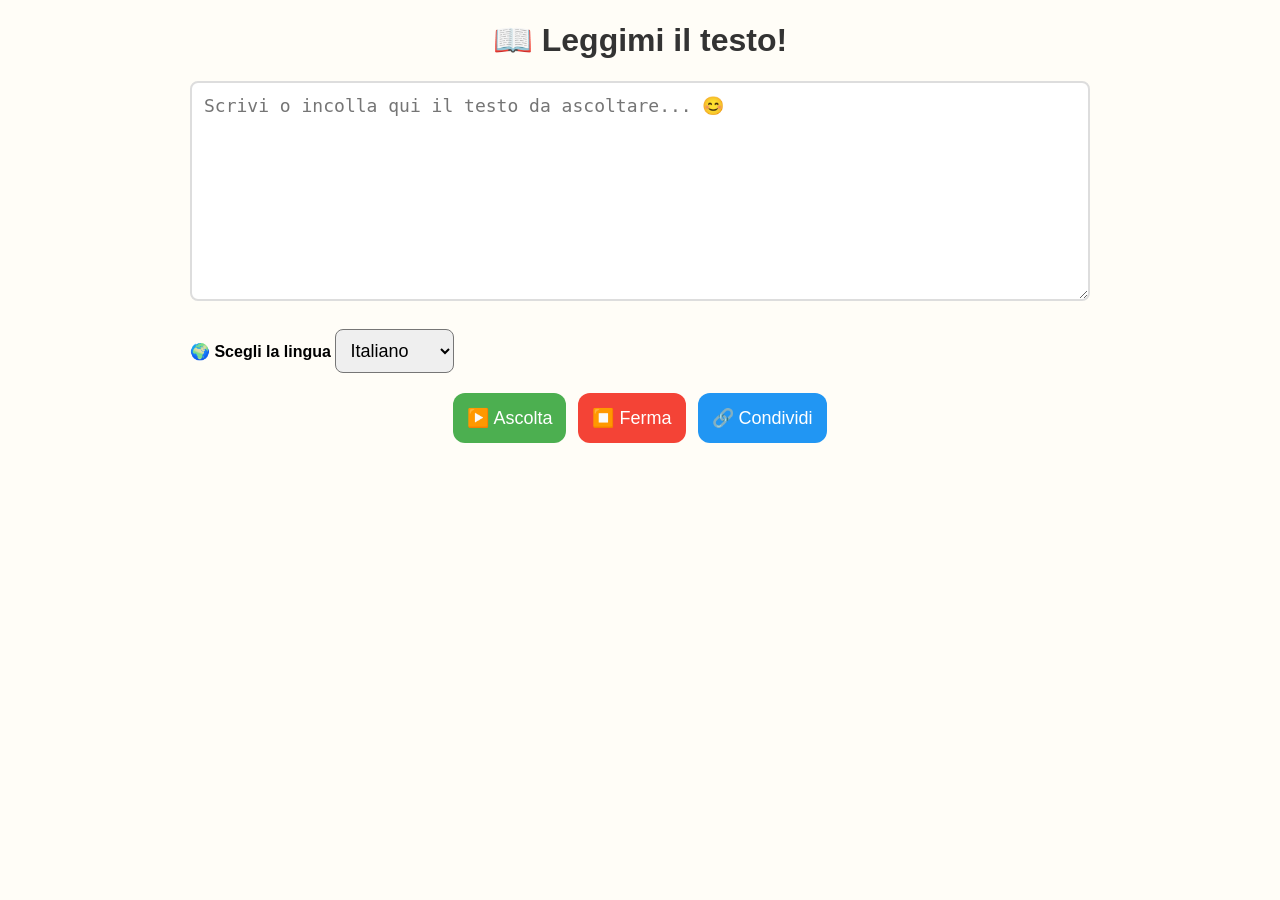
<file: index.html>
<!DOCTYPE html>
<html lang="it">
<head>
  <meta charset="UTF-8">
  <title>Leggimi il testo</title>
  <meta name="viewport" content="width=device-width, initial-scale=1.0">

  <style>
    body {
      font-family: Arial, sans-serif;
      max-width: 900px;
      margin: 20px auto;
      padding: 0 12px;
      background: #fffdf7;
    }

    h1 {
      text-align: center;
      color: #333;
    }

    textarea {
      width: 100%;
      min-height: 220px;
      font-size: 18px;
      padding: 12px;
      box-sizing: border-box;
      border-radius: 8px;
      border: 2px solid #ddd;
    }

    label {
      font-size: 16px;
      font-weight: bold;
    }

    select {
      width: 100%;
      font-size: 18px;
      padding: 10px;
      margin-top: 6px;
      border-radius: 8px;
    }

    .controls {
      display: flex;
      flex-direction: column;
      gap: 12px;
      margin-top: 20px;
    }

    button {
      font-size: 18px;
      padding: 14px;
      border-radius: 12px;
      border: none;
      cursor: pointer;
    }

    .play { background: #4caf50; color: white; }
    .stop { background: #f44336; color: white; }
    .share { background: #2196f3; color: white; }

    #loading {
      display: none;
      text-align: center;
      font-size: 18px;
      color: #555;
      margin-top: 12px;
      animation: blink 1.2s infinite;
    }

    @keyframes blink {
      0% { opacity: 0.3; }
      50% { opacity: 1; }
      100% { opacity: 0.3; }
    }

    @media (min-width: 700px) {
      .controls {
        flex-direction: row;
        justify-content: center;
      }

      select {
        width: auto;
      }
    }
  </style>
</head>
<body>

<h1>📖 Leggimi il testo!</h1>

<textarea id="text" placeholder="Scrivi o incolla qui il testo da ascoltare... 😊"></textarea>

<br><br>

<label for="language">🌍 Scegli la lingua</label>
<select id="language">
  <option value="it-IT">Italiano</option>
  <option value="en-US">Inglese</option>
  <option value="es-ES">Spagnolo</option>
  <option value="fr-FR">Francese</option>
</select>

<div class="controls">
  <button class="play" onclick="play()">▶️ Ascolta</button>
  <button class="stop" onclick="stop()">⏹️ Ferma</button>
  <button class="share" onclick="share()">🔗 Condividi</button>
</div>

<p id="loading">⏳ Sto preparando la voce...</p>

<script>
let currentUtterance = null;

/* --------- TTS --------- */

function play() {
  const text = document.getElementById("text").value.trim();
  const lang = document.getElementById("language").value;
  const loading = document.getElementById("loading");

  if (!text) {
    alert("Scrivi qualcosa da ascoltare 🙂");
    return;
  }

  // Interrompe eventuale voce precedente (NON è un errore)
  speechSynthesis.cancel();
  loading.style.display = "block";

  currentUtterance = new SpeechSynthesisUtterance(text);
  currentUtterance.lang = lang;

  currentUtterance.onstart = () => {
    loading.style.display = "none";
  };

  currentUtterance.onend = () => {
    loading.style.display = "none";
  };

  currentUtterance.onerror = (event) => {
    loading.style.display = "none";

    // Ignora cancellazioni/interruzioni volontarie
    if (event.error === "canceled" || event.error === "interrupted") {
      return;
    }

    alert("Ops! C'è stato un piccolo problema con l'audio 😕");
  };

  speechSynthesis.speak(currentUtterance);
}

function stop() {
  speechSynthesis.cancel();
  currentUtterance = null;
  document.getElementById("loading").style.display = "none";
}

/* --------- URL PARAMS --------- */

function loadFromUrl() {
  const params = new URLSearchParams(window.location.search);

  const text = params.get("text");
  const lang = params.get("lang");

  if (text) {
    document.getElementById("text").value = text;
  }

  if (lang) {
    document.getElementById("language").value = lang;
  }
}

function share() {
  const text = document.getElementById("text").value.trim();
  const lang = document.getElementById("language").value;

  if (!text) {
    alert("Non c'è nulla da condividere 😅");
    return;
  }

  const params = new URLSearchParams({ text, lang });
  const url = `${location.origin}${location.pathname}?${params.toString()}`;

  navigator.clipboard.writeText(url).then(() => {
    alert("Link copiato! Puoi condividerlo 📎");
  });
}

/* Load params on page open */
loadFromUrl();
</script>

</body>
</html>
</file>
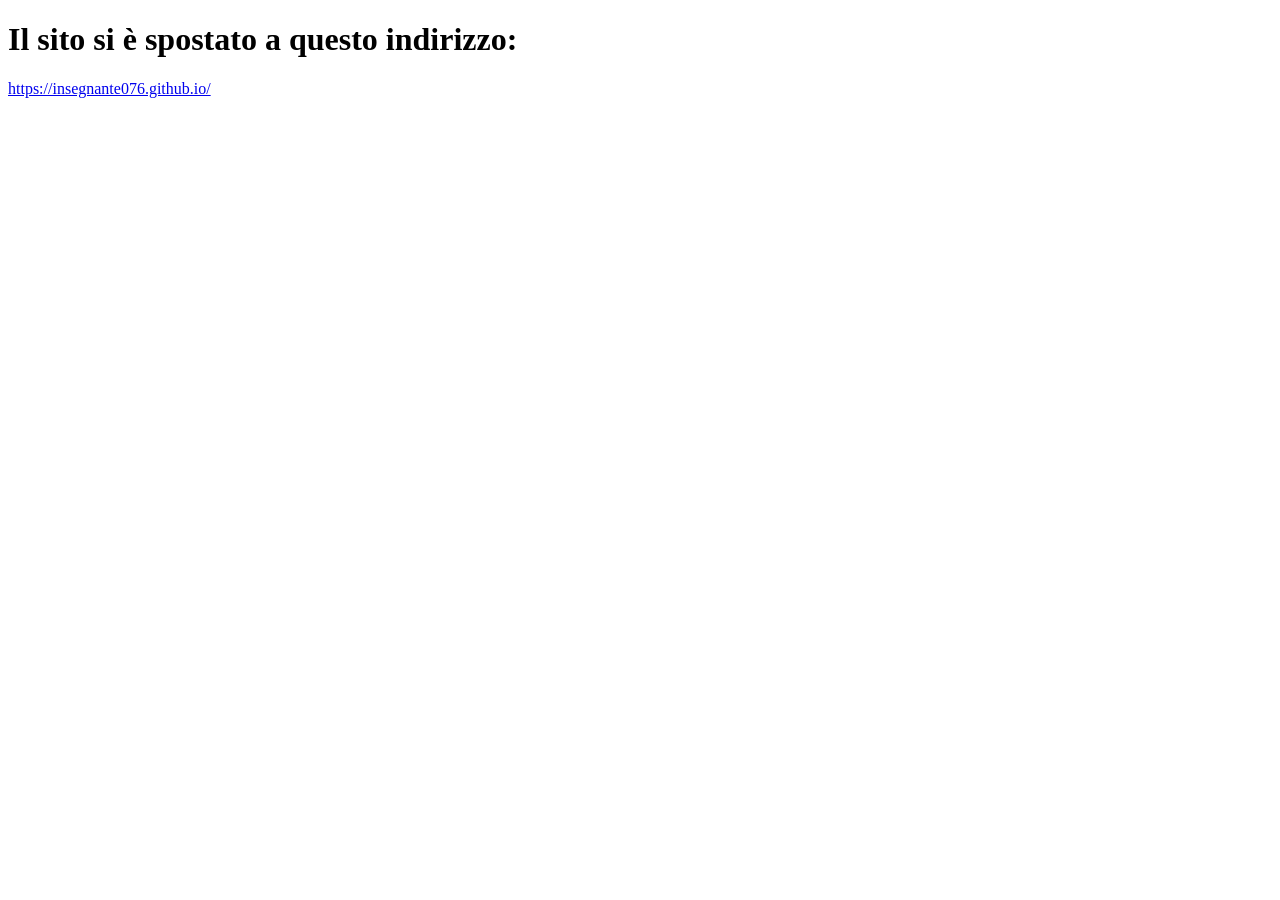
<file: content/exercises/index.html>
<!DOCTYPE html>
<html lang="it">
<head>
    <meta charset="UTF-8">
    <meta name="viewport" content="width=device-width, initial-scale=1.0">
    <title>Pagina spostata</title>
</head>
<body>
    <h1>Il sito si è spostato a questo indirizzo:</h1>
    <p><a href="https://insegnante076.github.io/" target="_blank">https://insegnante076.github.io/</a></p>
</body>
</html>
</file>
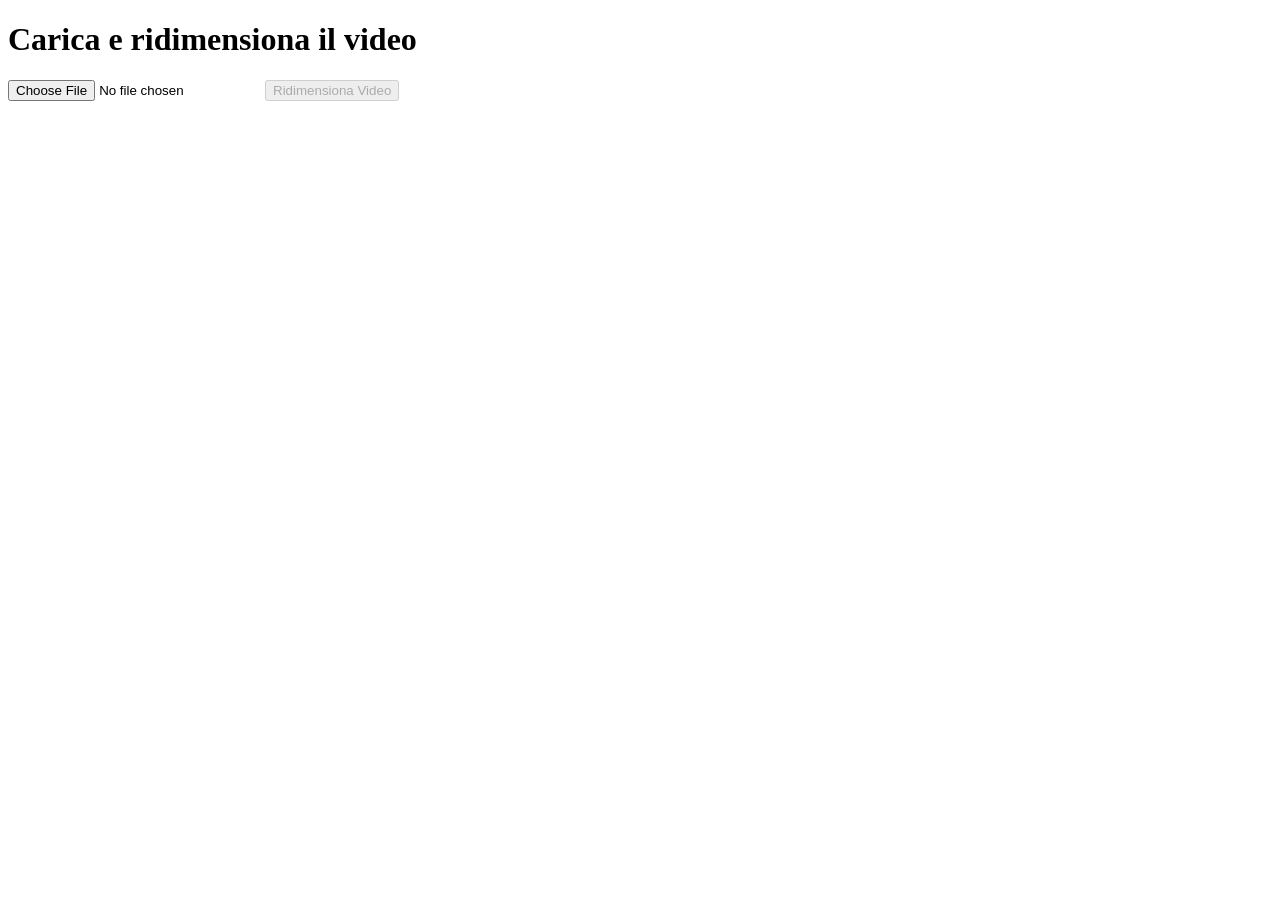
<file: content/converter.html>
<!DOCTYPE html>
<html lang="it">
<head>
    <meta charset="UTF-8">
    <meta name="viewport" content="width=device-width, initial-scale=1.0">
    <title>Ridimensiona Video nel Browser</title>
</head>
<body>
    <h1>Carica e ridimensiona il video</h1>

    <input type="file" id="videoFile" accept="video/mp4" />
    <button id="processButton" disabled>Ridimensiona Video</button>

    <br><br>
    <h3 id="statusMessage"></h3>

    <a id="downloadLink" style="display:none;" download="video_ridimensionato.mp4">Scarica il video ridimensionato</a>

    <script>
        document.getElementById('videoFile').addEventListener('change', (event) => {
            if (event.target.files.length > 0) {
                document.getElementById('processButton').disabled = false;
            }
        });

        document.getElementById('processButton').addEventListener('click', async () => {
            const file = document.getElementById('videoFile').files[0];
            const statusMessage = document.getElementById('statusMessage');
            const downloadLink = document.getElementById('downloadLink');

            const formData = new FormData();
            formData.append('file', file);

            statusMessage.textContent = 'Invio il video per l’elaborazione...';

            // Send video to Cloudflare Worker for processing
            const response = await fetch('https://royal-thunder-19a3.insegnante076.workers.dev/', {
                method: 'POST',
                body: formData
            });

            if (!response.ok) {
                statusMessage.textContent = 'Errore durante l’elaborazione del video';
                return;
            }

            // Get the processed video as a Blob
            const processedVideoBlob = await response.blob();
            const videoUrl = URL.createObjectURL(processedVideoBlob);
            downloadLink.href = videoUrl;
            downloadLink.style.display = 'block';

            statusMessage.textContent = 'Elaborazione completata. Puoi scaricare il video!';
        });
    </script>
</body>
</html>
</file>
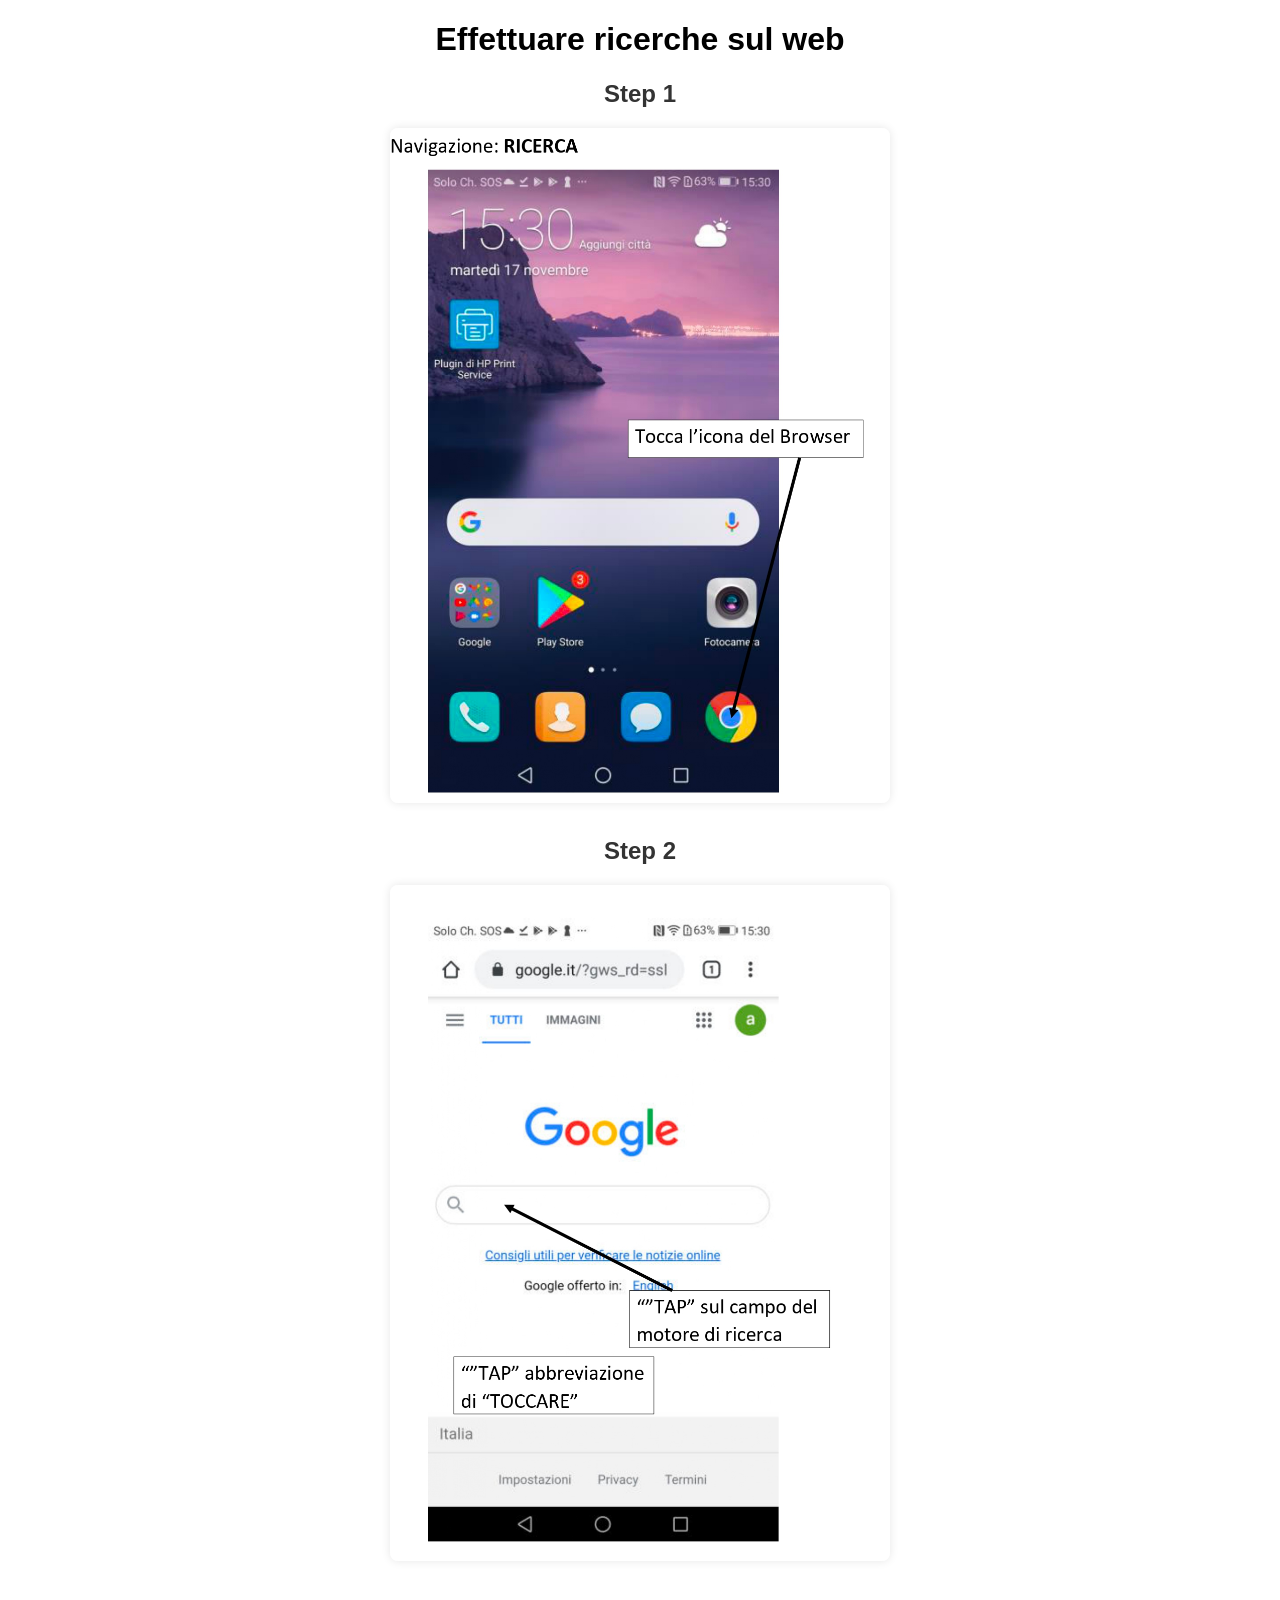
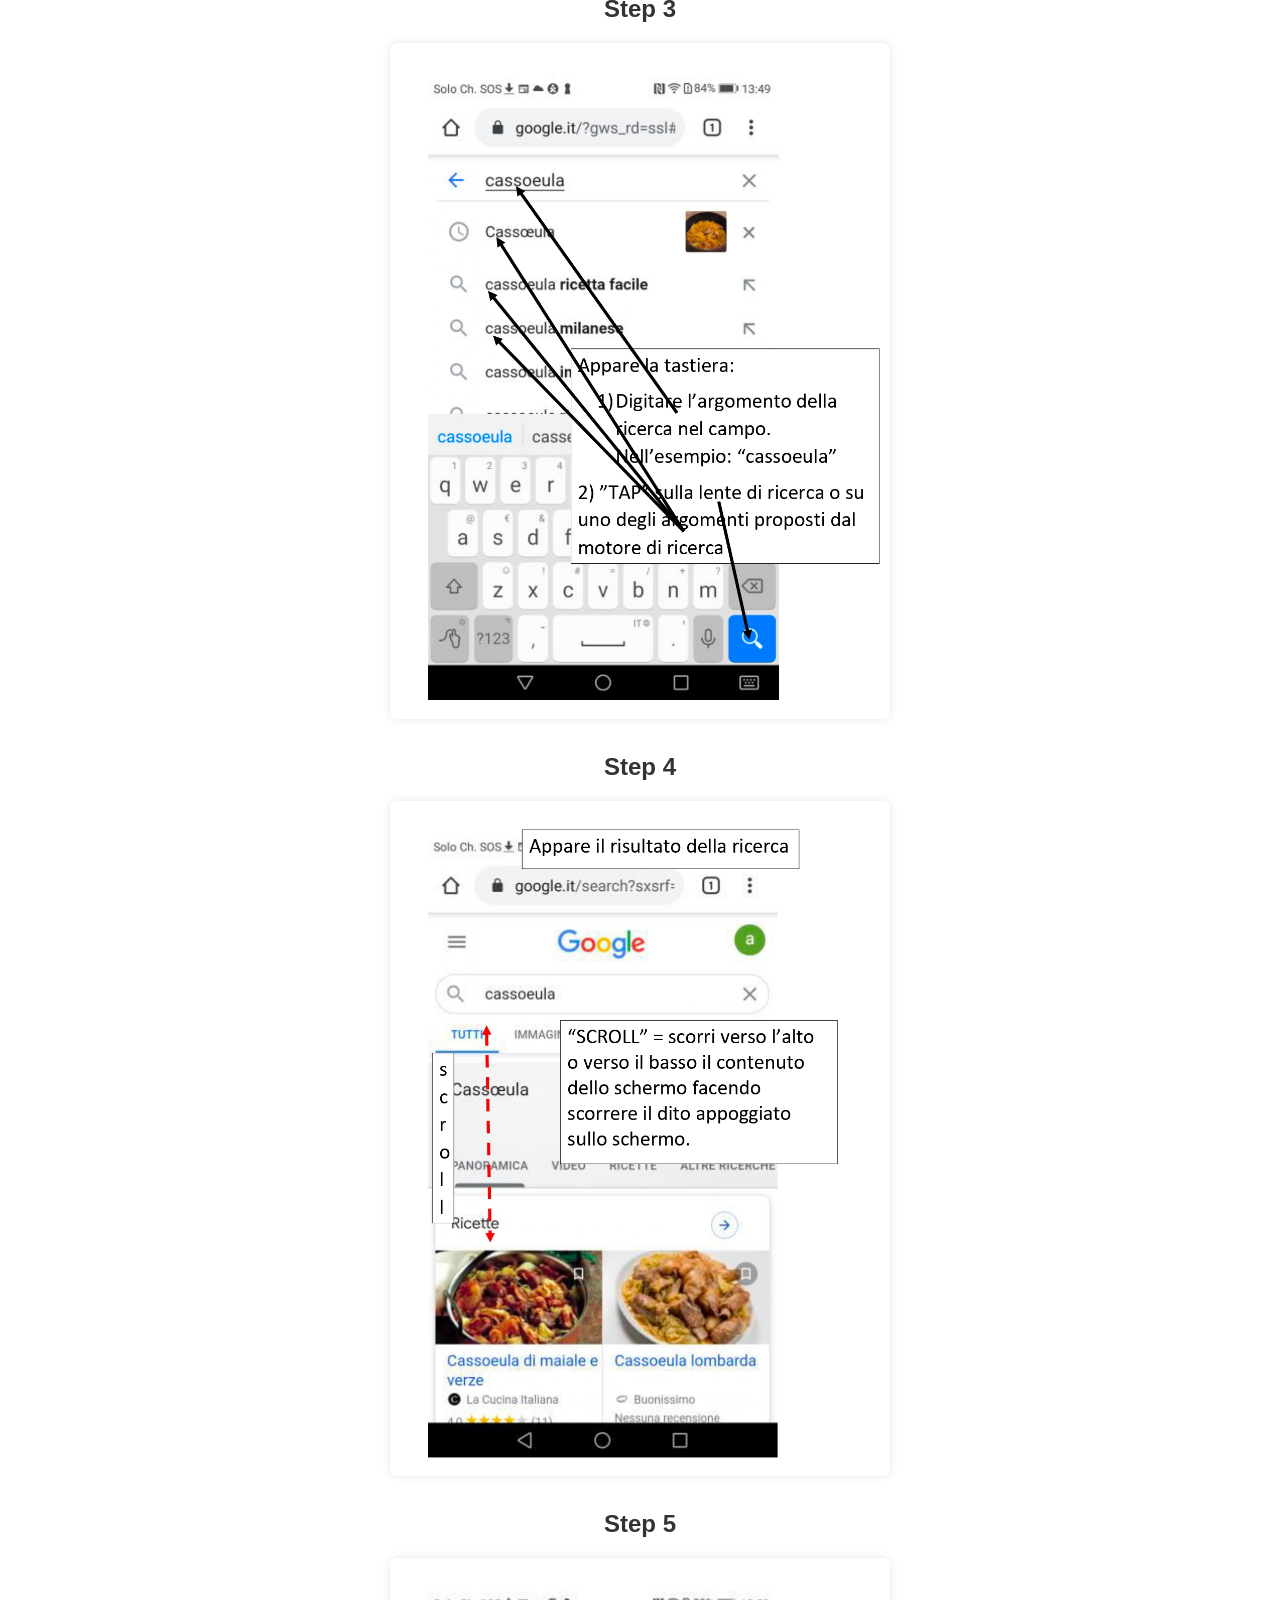
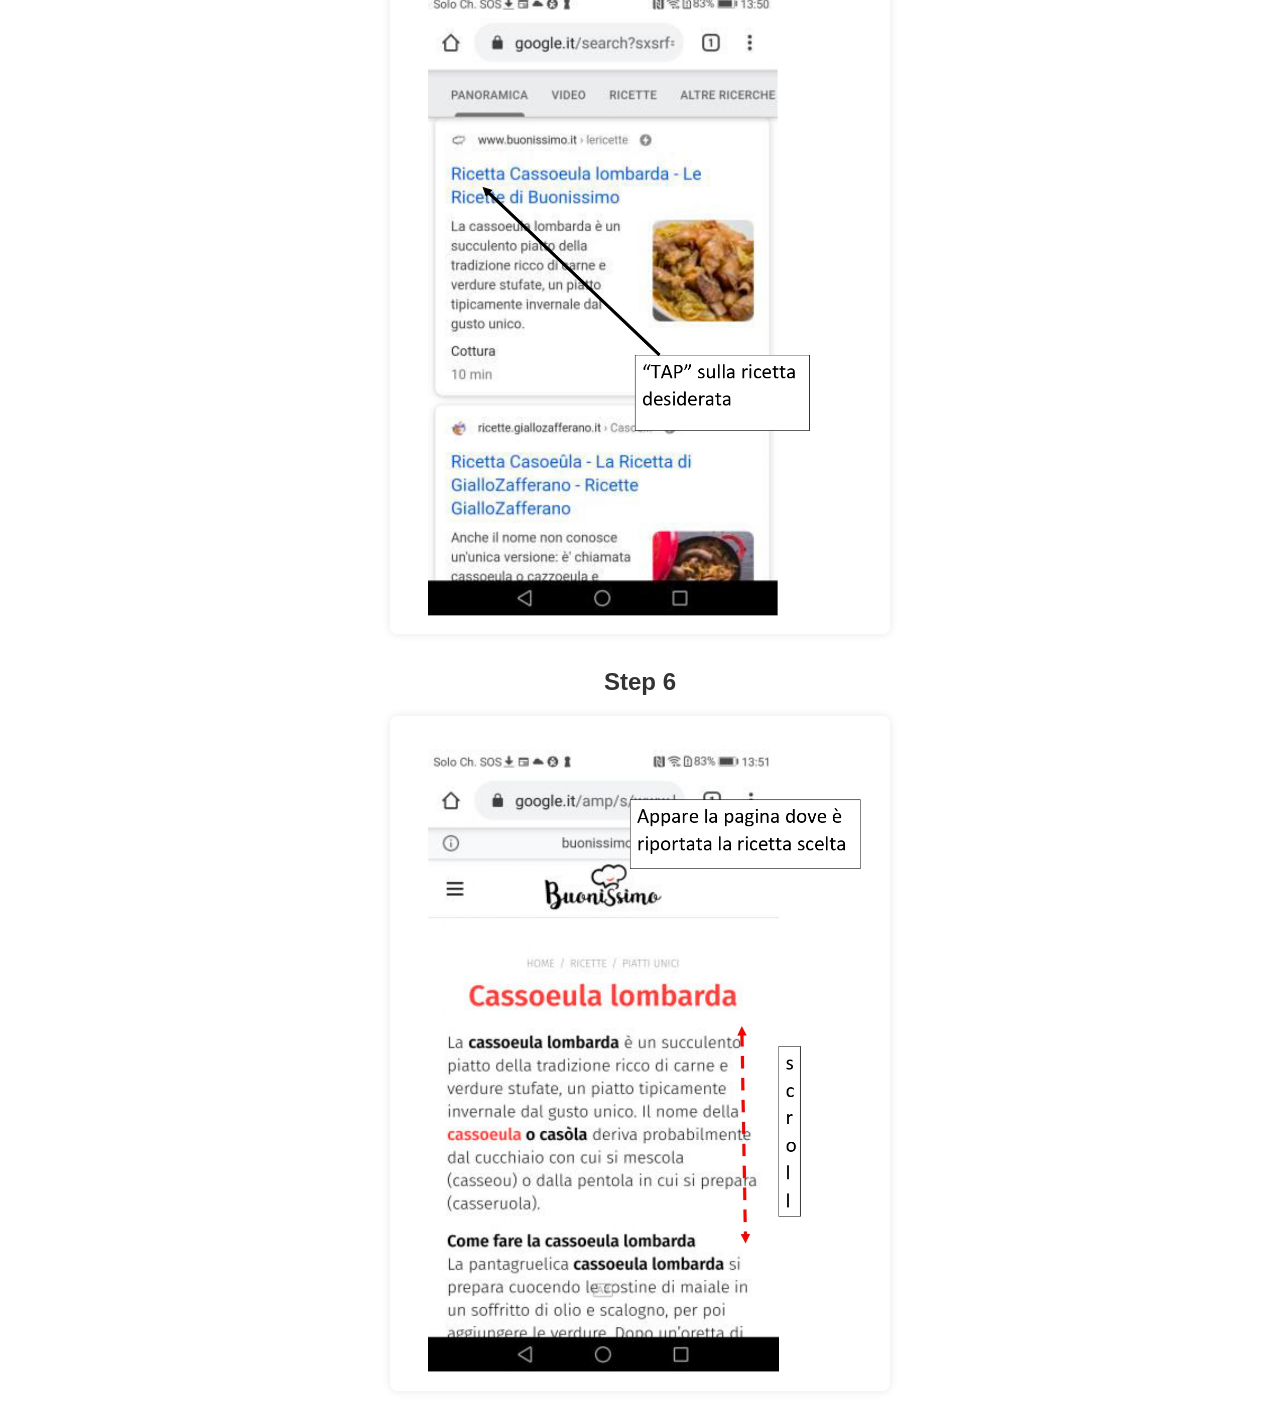
<file: content/tutorials/single-items/1.html>
<!DOCTYPE html>
<html lang="en">
<head>
    <meta charset="UTF-8">
    <meta name="viewport" content="width=device-width, initial-scale=1.0">
    <title>Effettuare ricerche sul web</title>
    <style>
        body {
            font-family: Arial, sans-serif;
            text-align: center;
            margin: 20px;
        }
        .container {
            max-width: 600px;
            margin: auto;
        }
        img {
            width: 100%;
            max-width: 500px;
            border-radius: 8px;
            box-shadow: 0 0 10px rgba(0, 0, 0, 0.1);
            margin-bottom: 10px;
        }
        h2 {
            margin-top: 20px;
            color: #333;
        }
    </style>
</head>
<body>

    <div class="container">
        <h1>Effettuare ricerche sul web</h1>
        
        <h2>Step 1</h2>
        <img src="1/ricerca (1).jpg" alt="Step 1">

        <h2>Step 2</h2>
        <img src="1/ricerca (2).jpg" alt="Step 2">

        <h2>Step 3</h2>
        <img src="1/ricerca (3).jpg" alt="Step 3">

        <h2>Step 4</h2>
        <img src="1/ricerca (4).jpg" alt="Step 4">

        <h2>Step 5</h2>
        <img src="1/ricerca (5).jpg" alt="Step 5">

        <h2>Step 6</h2>
        <img src="1/ricerca (6).jpg" alt="Step 6">
    </div>

</body>
</html>
</file>
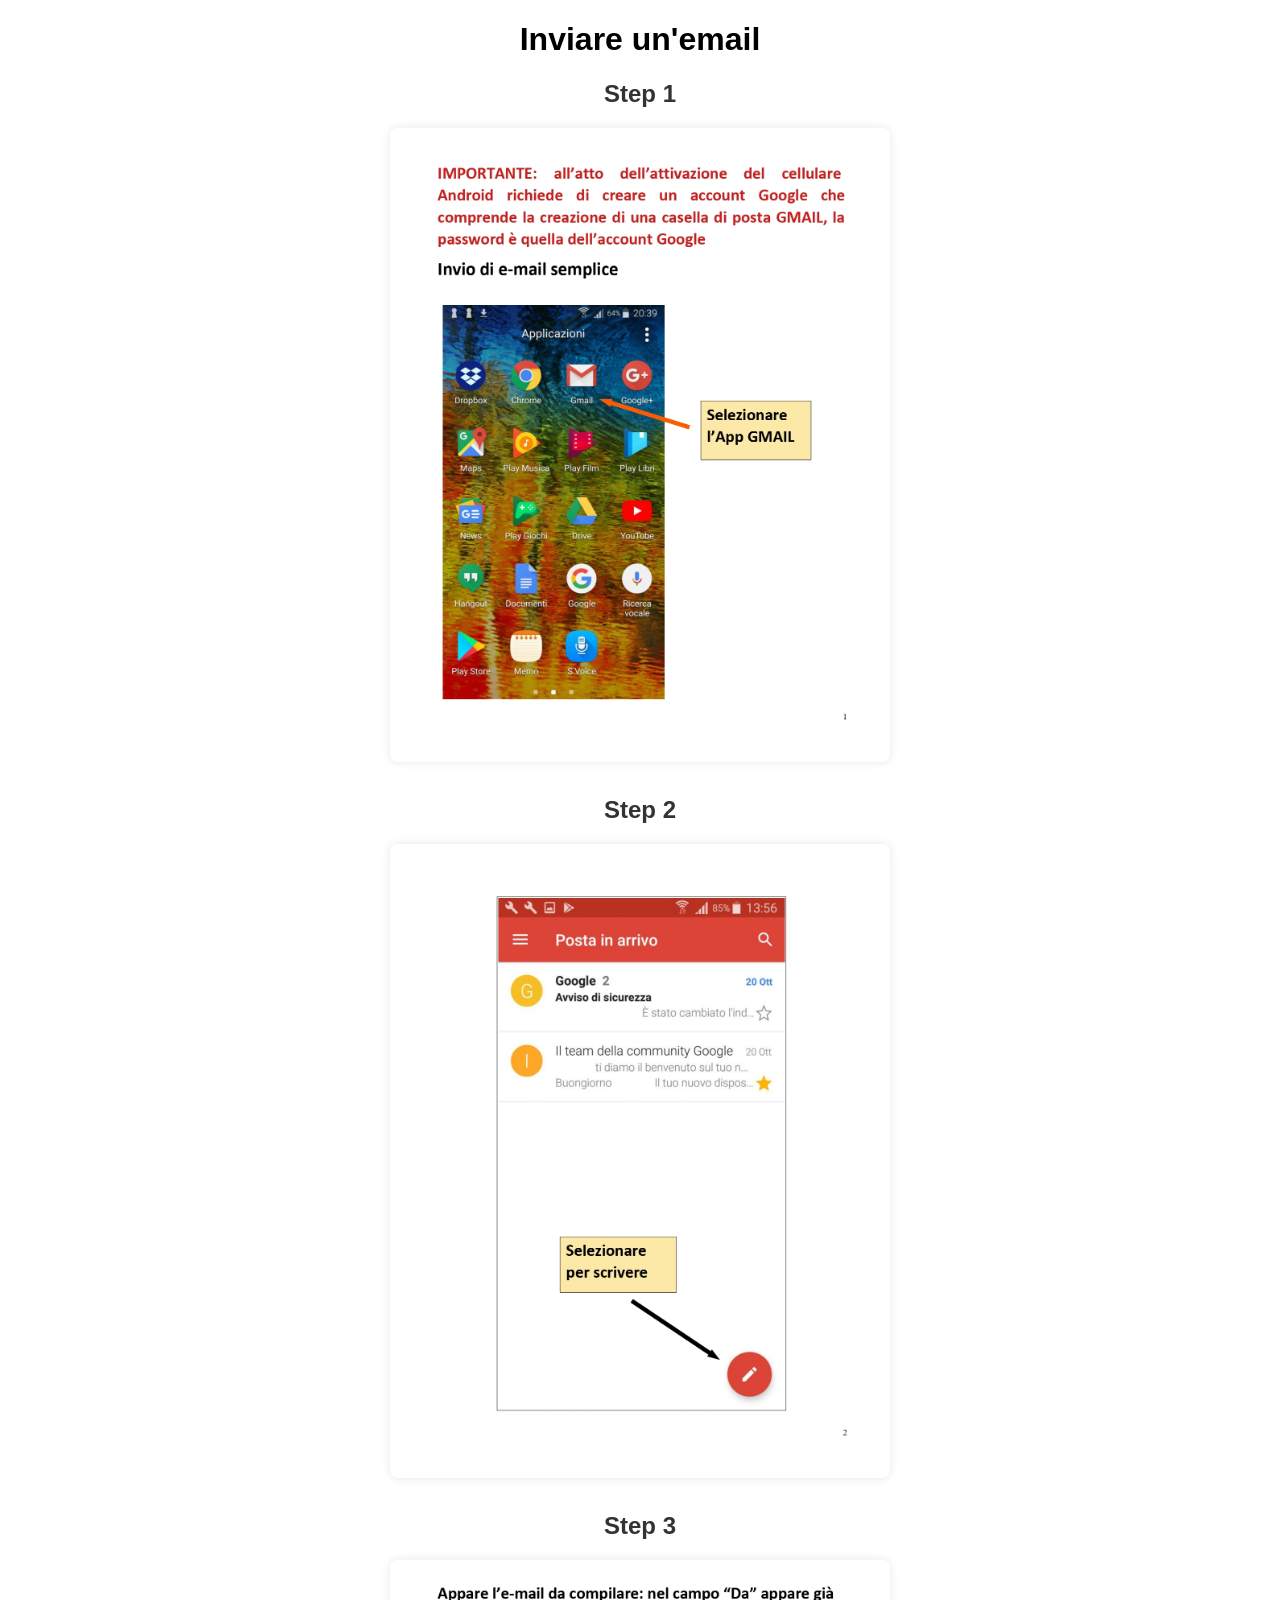
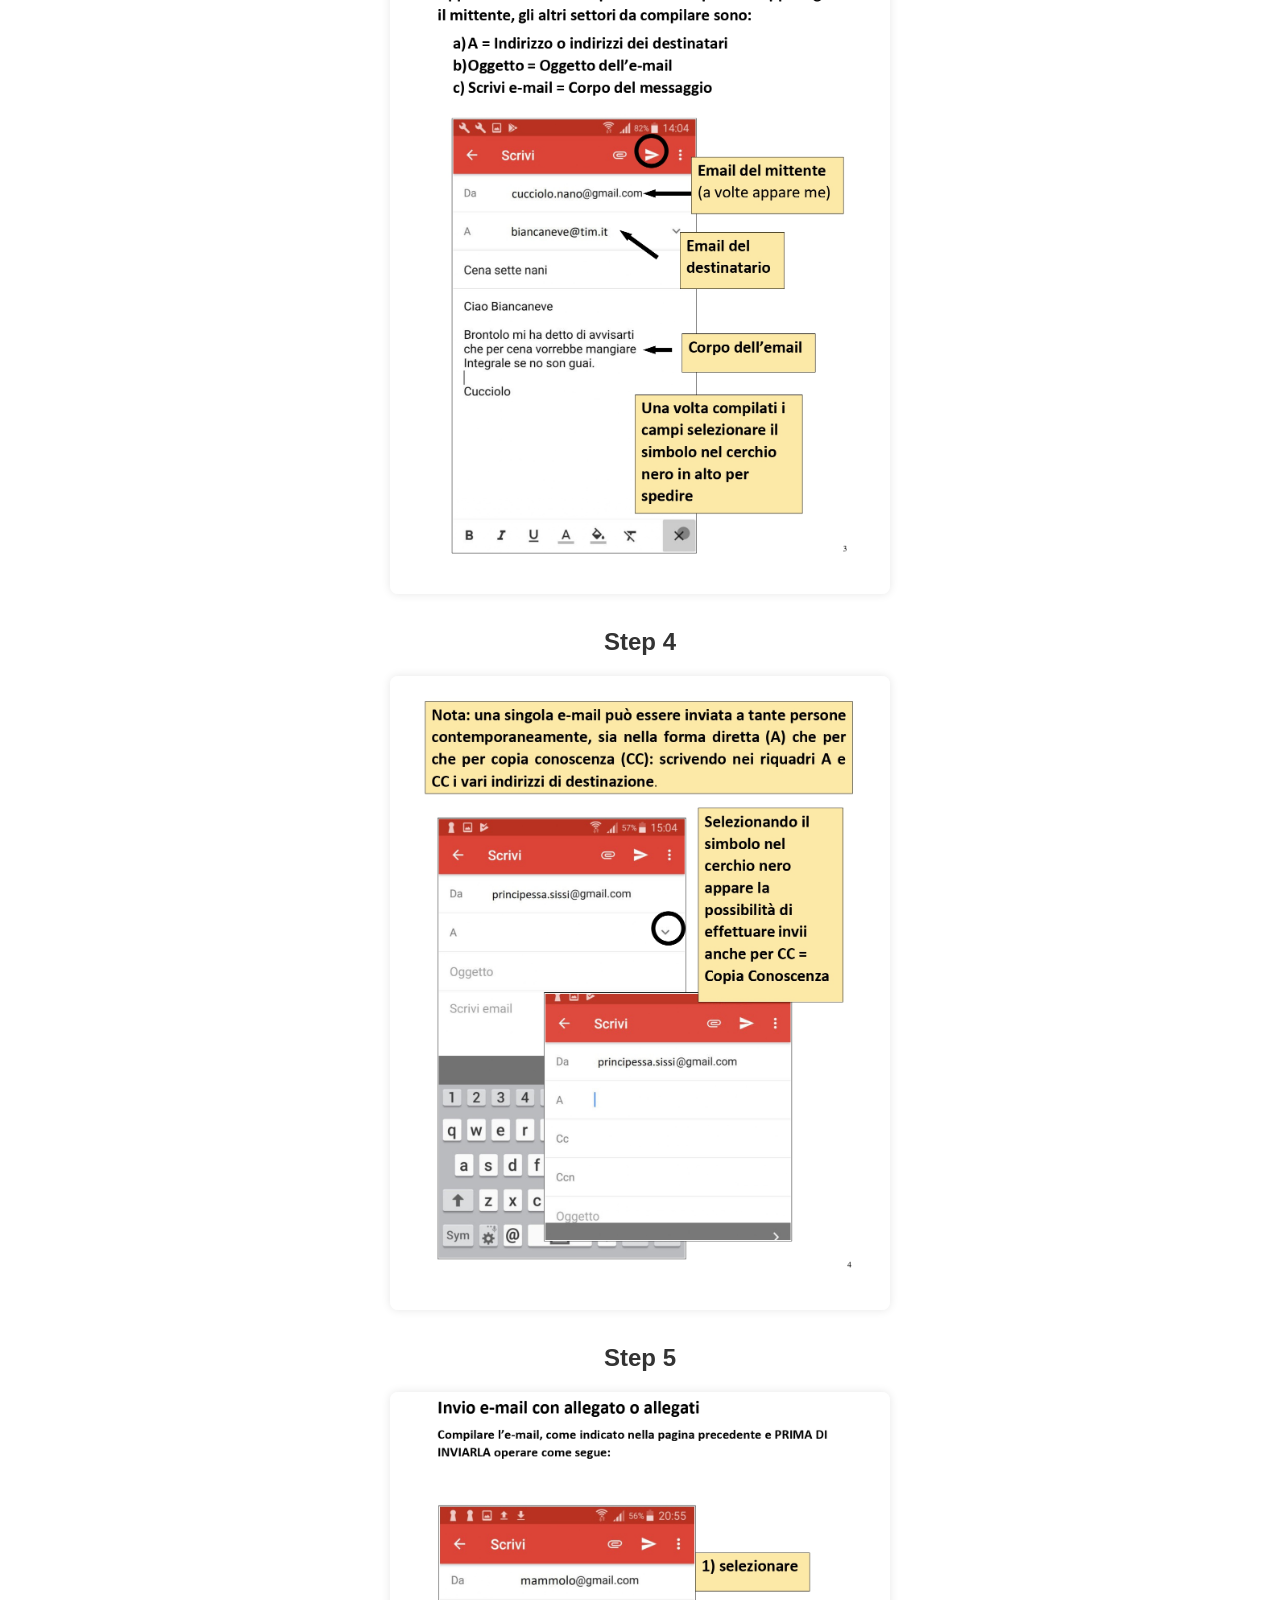
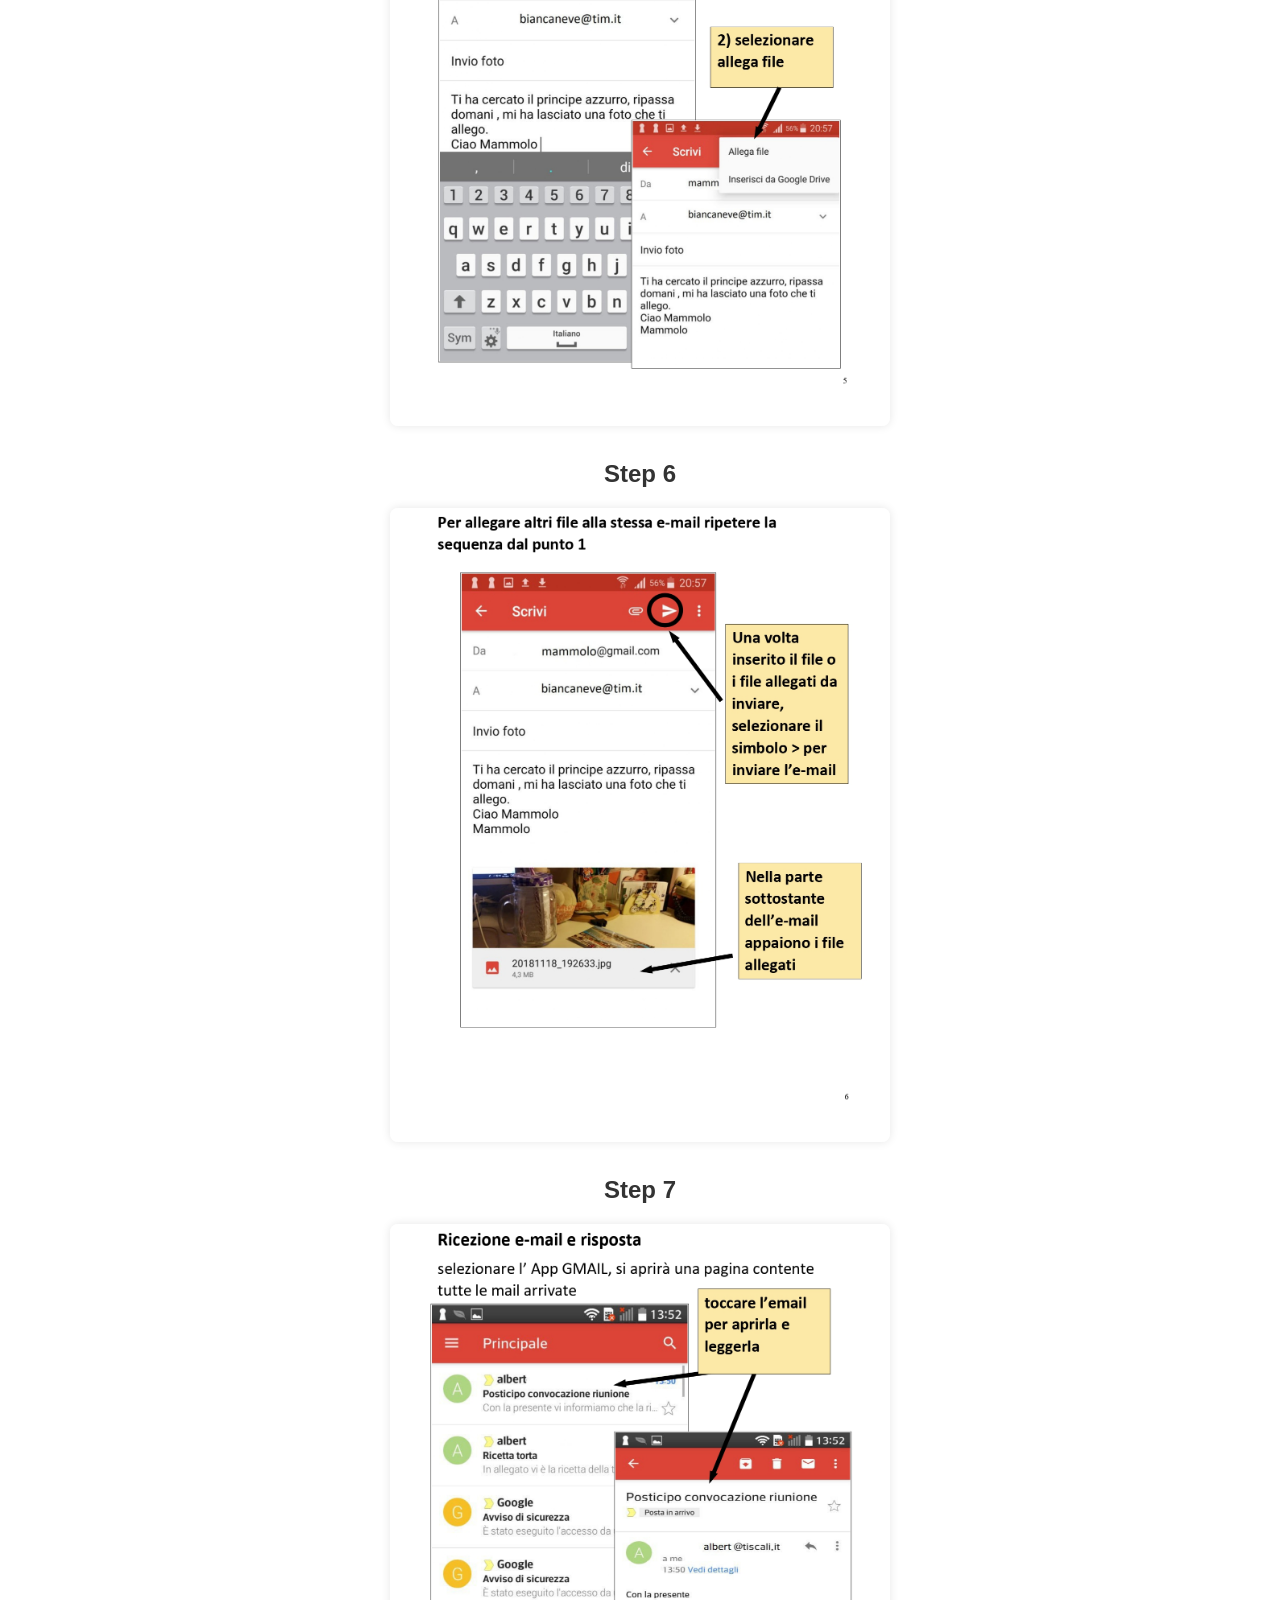
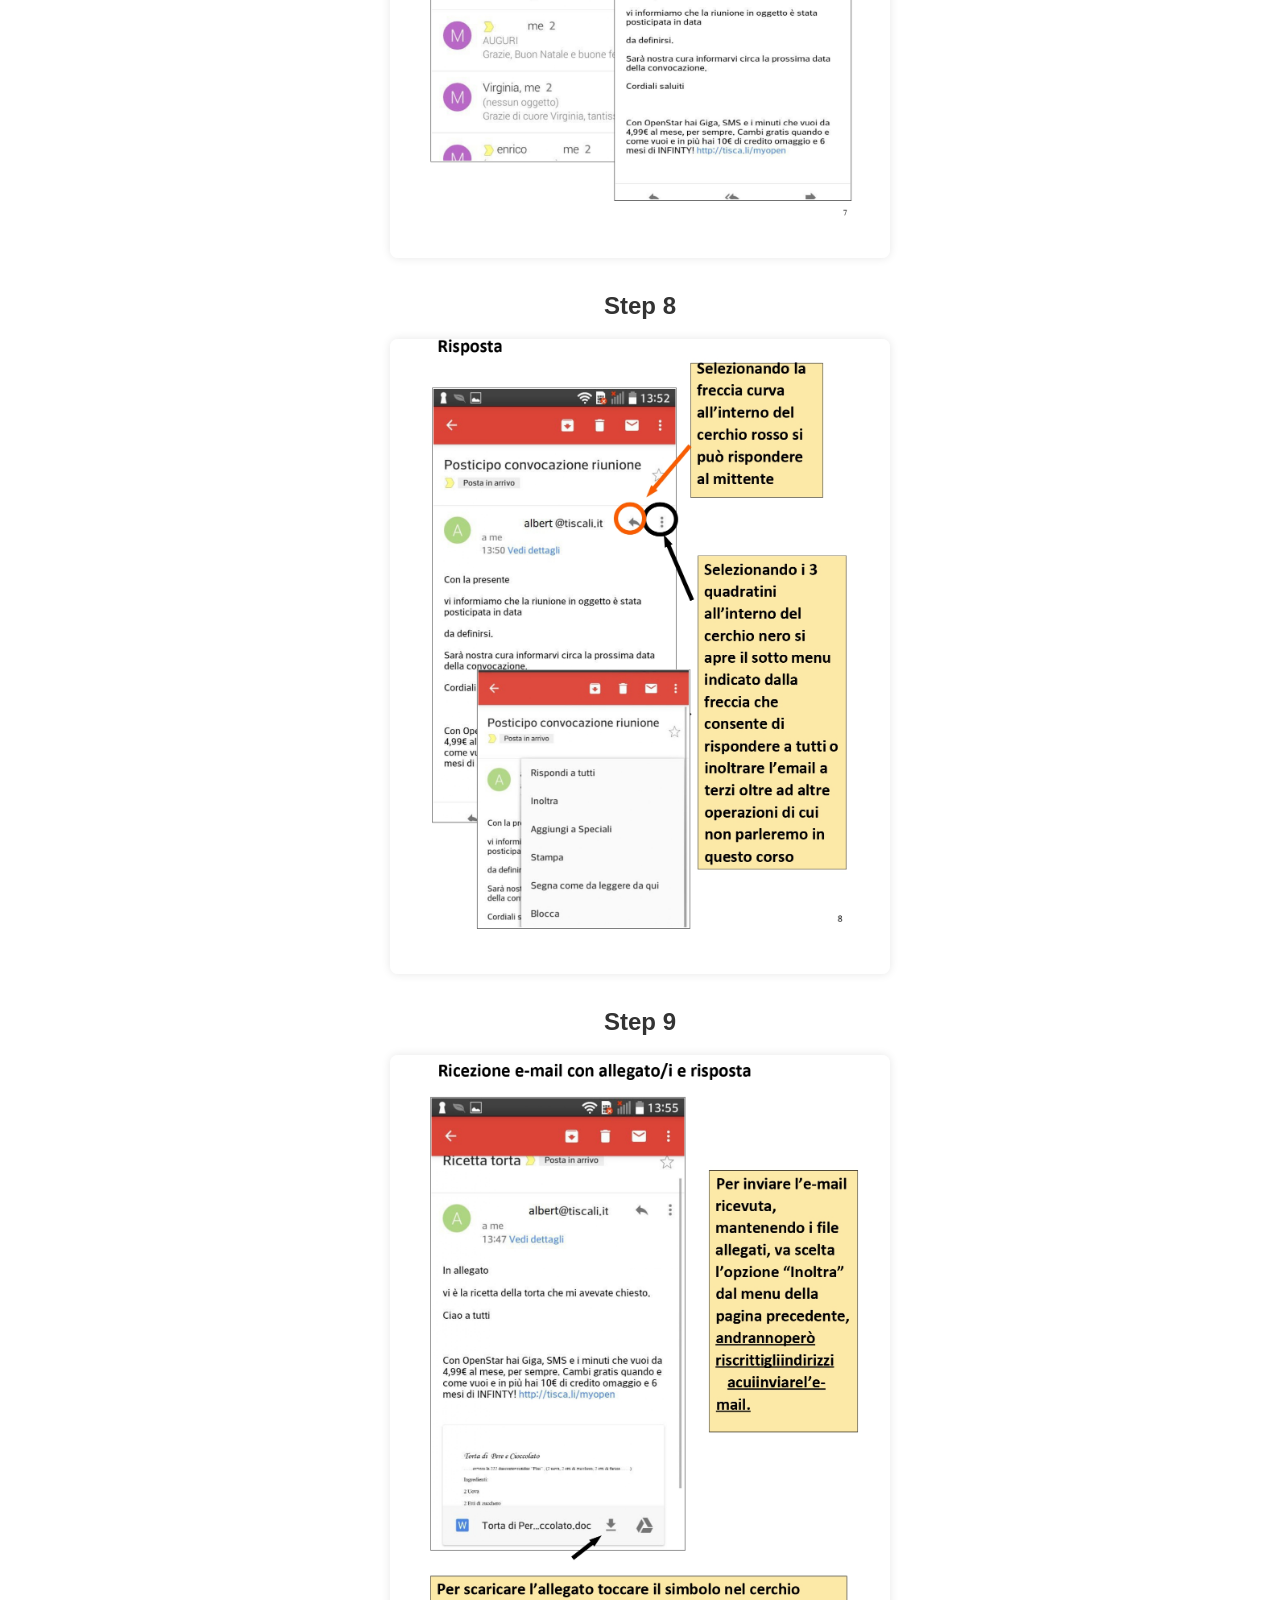
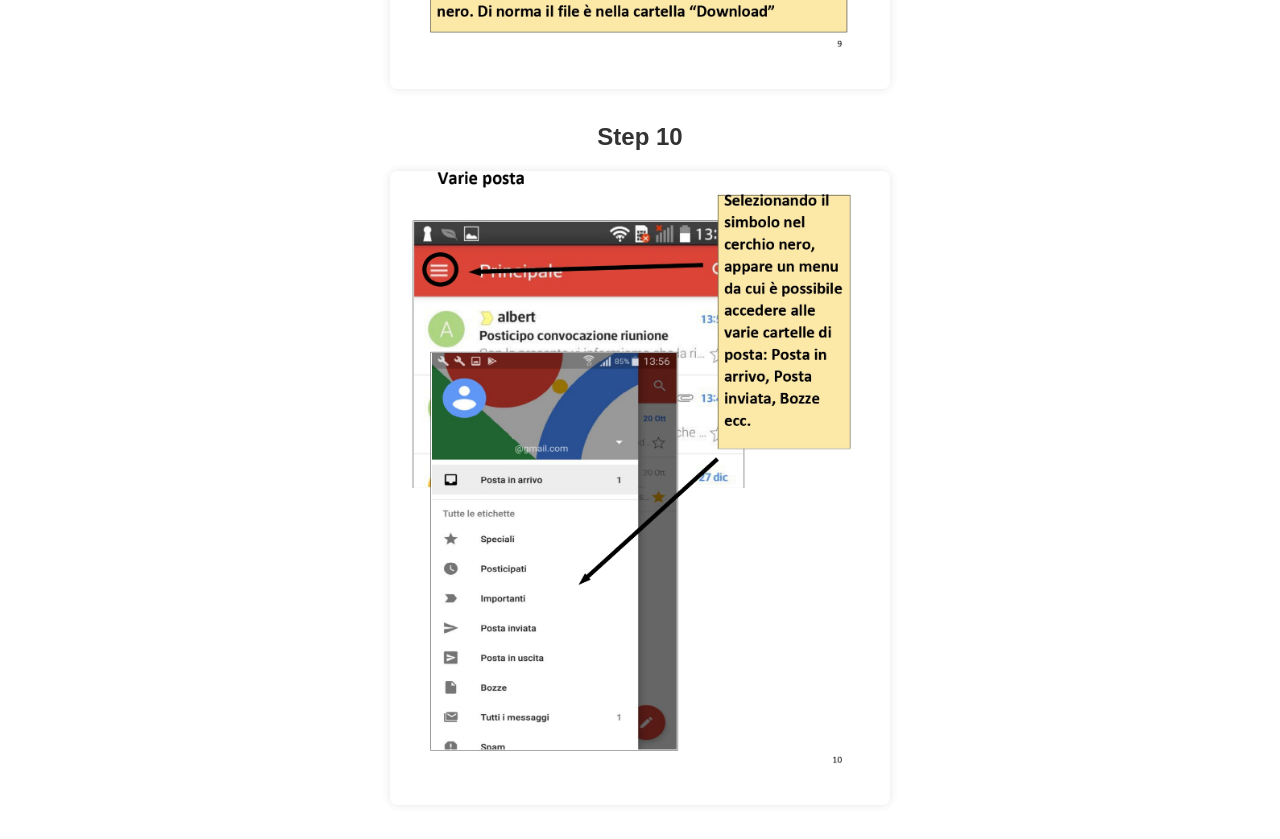
<file: content/tutorials/single-items/2.html>
<!DOCTYPE html>
<html lang="en">
<head>
    <meta charset="UTF-8">
    <meta name="viewport" content="width=device-width, initial-scale=1.0">
    <title>Inviare un'email</title>
    <style>
        body {
            font-family: Arial, sans-serif;
            text-align: center;
            margin: 20px;
        }
        .container {
            max-width: 600px;
            margin: auto;
        }
        img {
            width: 100%;
            max-width: 500px;
            border-radius: 8px;
            box-shadow: 0 0 10px rgba(0, 0, 0, 0.1);
            margin-bottom: 10px;
        }
        h2 {
            margin-top: 20px;
            color: #333;
        }
    </style>
</head>
<body>

    <div class="container">
        <h1>Inviare un'email</h1>
        
        <h2>Step 1</h2>
        <img src="2/mail (1).jpg" alt="Step 1">

        <h2>Step 2</h2>
        <img src="2/mail (2).jpg" alt="Step 2">

        <h2>Step 3</h2>
        <img src="2/mail (3).jpg" alt="Step 3">

        <h2>Step 4</h2>
        <img src="2/mail (4).jpg" alt="Step 4">

        <h2>Step 5</h2>
        <img src="2/mail (5).jpg" alt="Step 5">

        <h2>Step 6</h2>
        <img src="2/mail (6).jpg" alt="Step 6">

        <h2>Step 7</h2>
        <img src="2/mail (7).jpg" alt="Step 7">

        <h2>Step 8</h2>
        <img src="2/mail (8).jpg" alt="Step 8">

        <h2>Step 9</h2>
        <img src="2/mail (9).jpg" alt="Step 9">

        <h2>Step 10</h2>
        <img src="2/mail (10).jpg" alt="Step 10">
    </div>

</body>
</html>
</file>
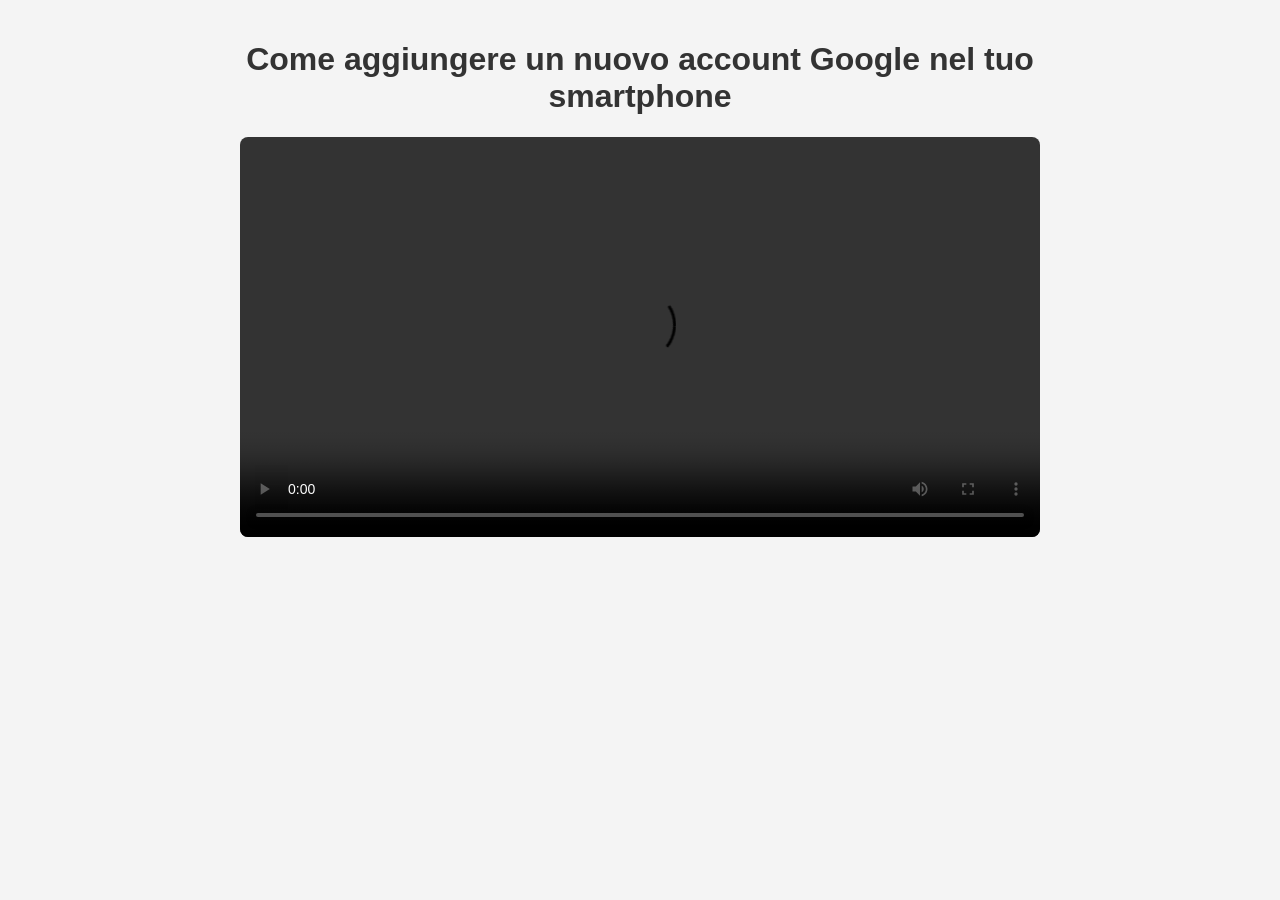
<file: content/tutorials/single-items/3.html>
<!DOCTYPE html>
<html lang="it">
<head>
    <meta charset="UTF-8">
    <meta name="viewport" content="width=device-width, initial-scale=1.0">
    <meta http-equiv="X-UA-Compatible" content="ie=edge">
    <title>Come aggiungere un nuovo account Google</title>
    <style>
        body {
            font-family: Arial, sans-serif;
            background-color: #f4f4f4;
            margin: 0;
            padding: 0;
            text-align: center;
        }
        .container {
            max-width: 900px;
            margin: 0 auto;
            padding: 20px;
        }
        h1 {
            color: #333;
        }
        video {
            width: 100%;
            max-width: 800px;
            border-radius: 8px;
        }
    </style>
</head>
<body>
    <div class="container">
        <h1>Come aggiungere un nuovo account Google nel tuo smartphone</h1>
        <video controls>
            <source src="3/newAccount.mp4" type="video/mp4">
            Il tuo browser non supporta il formato video.
        </video>
    </div>
</body>
</html>
</file>
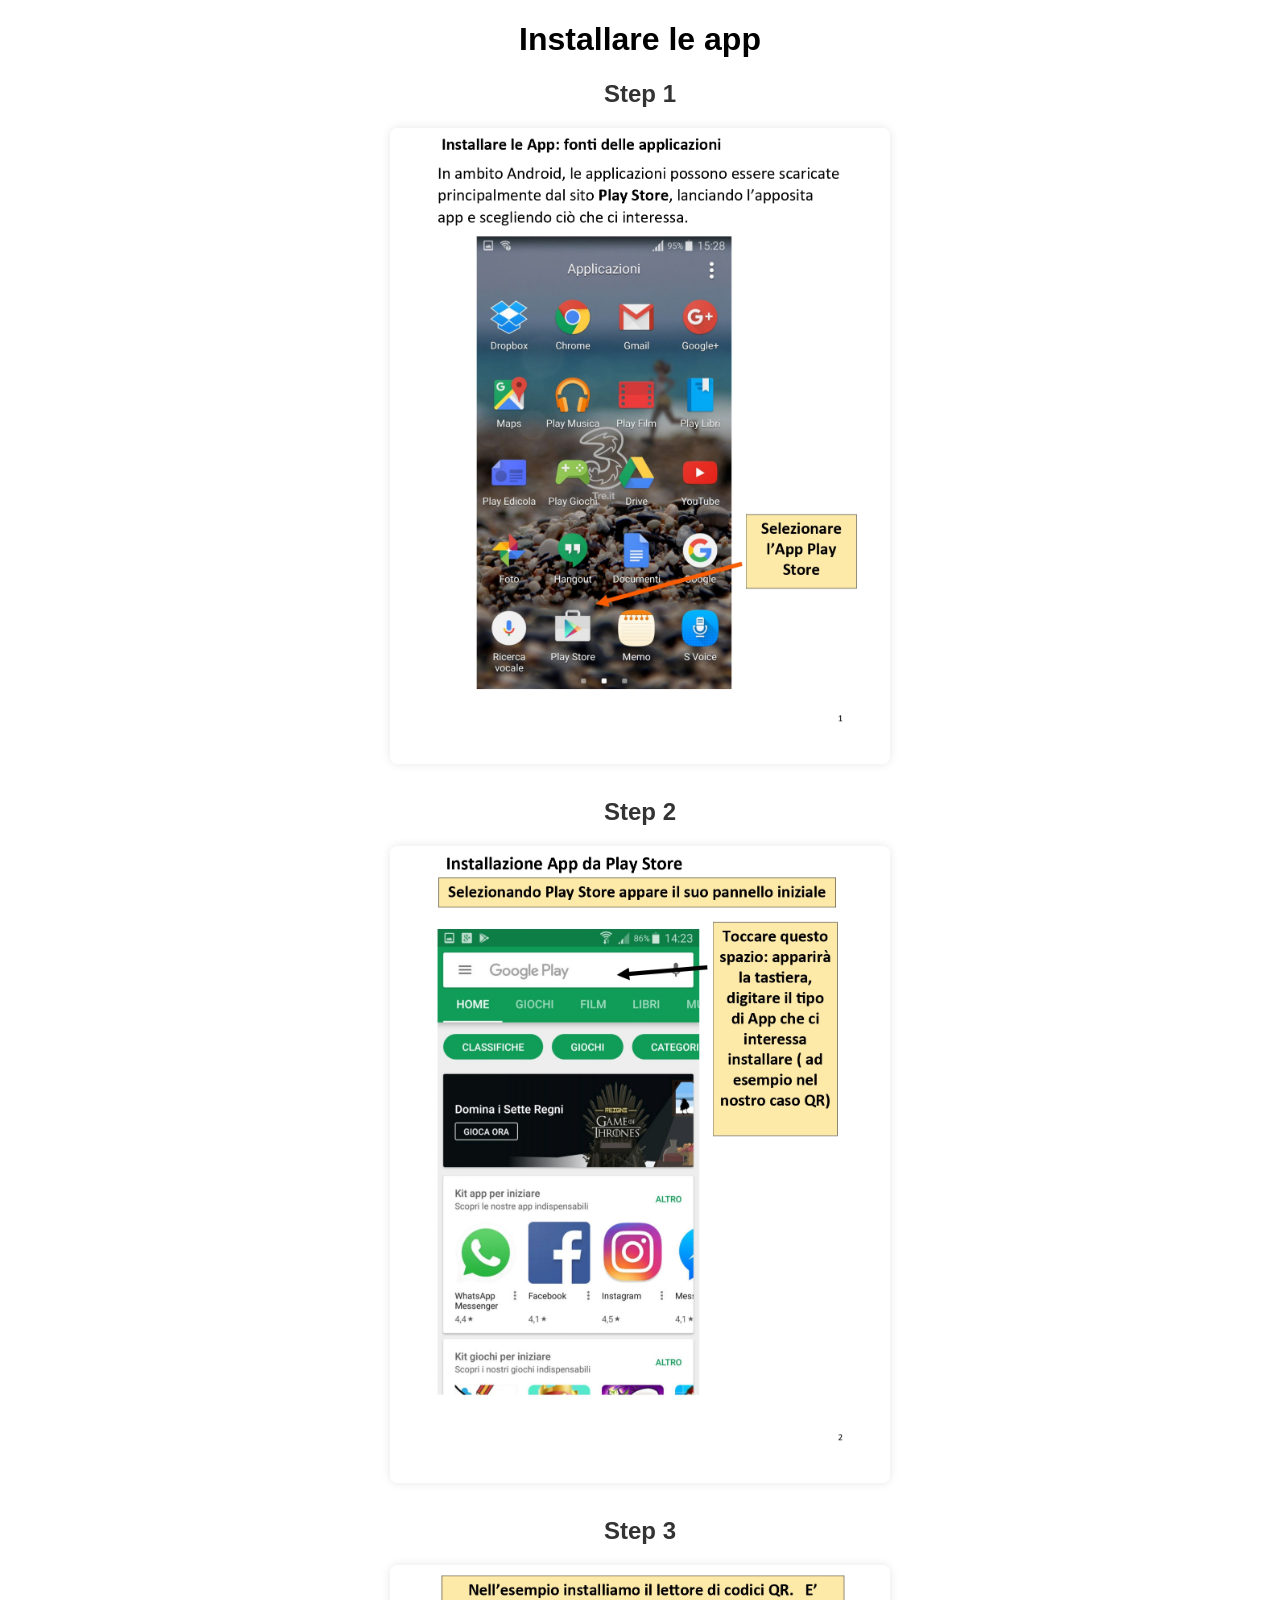
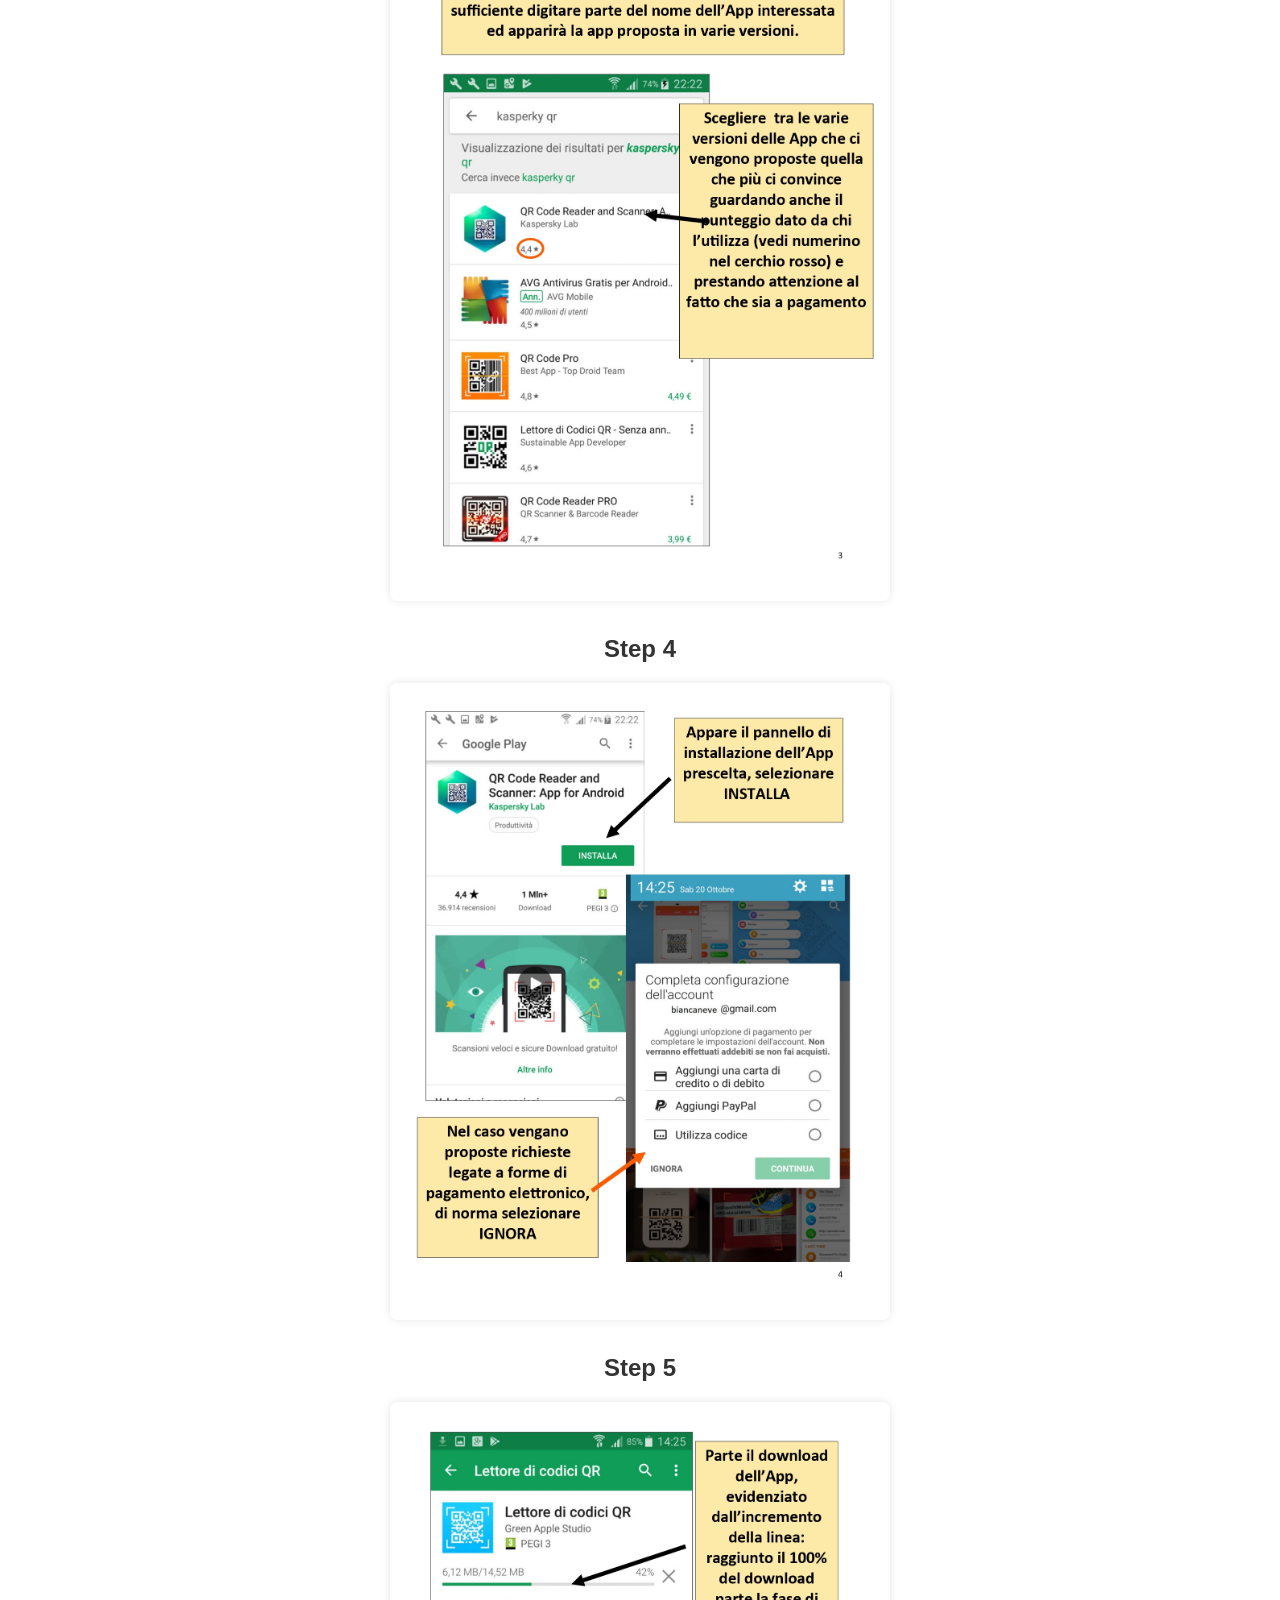
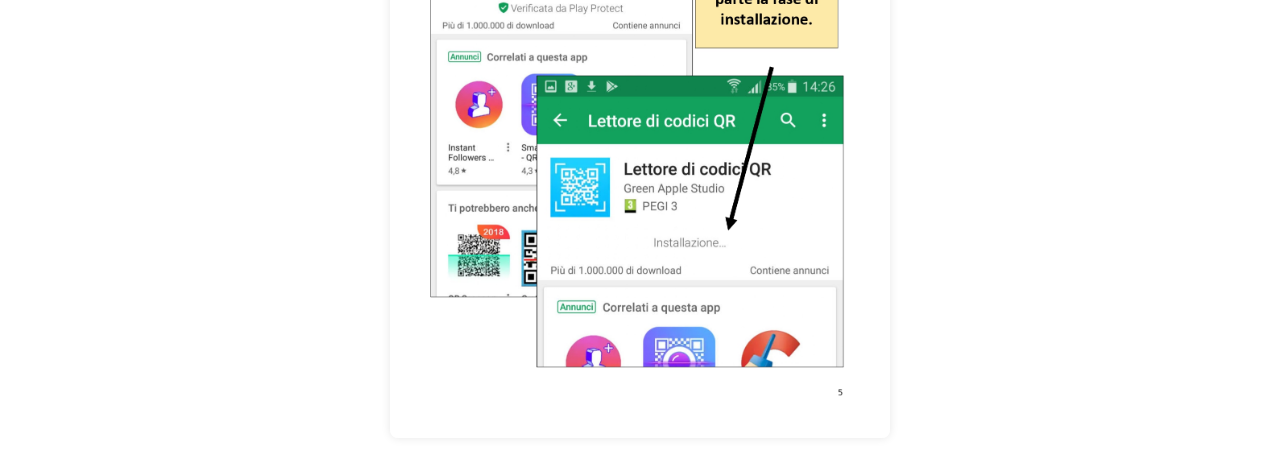
<file: content/tutorials/single-items/5.html>
<!DOCTYPE html>
<html lang="en">
<head>
    <meta charset="UTF-8">
    <meta name="viewport" content="width=device-width, initial-scale=1.0">
    <title>Installare le app</title>
    <style>
        body {
            font-family: Arial, sans-serif;
            text-align: center;
            margin: 20px;
        }
        .container {
            max-width: 600px;
            margin: auto;
        }
        img {
            width: 100%;
            max-width: 500px;
            border-radius: 8px;
            box-shadow: 0 0 10px rgba(0, 0, 0, 0.1);
            margin-bottom: 10px;
        }
        h2 {
            margin-top: 20px;
            color: #333;
        }
    </style>
</head>
<body>

    <div class="container">
        <h1>Installare le app</h1>
        
        <h2>Step 1</h2>
        <img src="5/app (1).jpg" alt="Step 1">

        <h2>Step 2</h2>
        <img src="5/app (2).jpg" alt="Step 2">

        <h2>Step 3</h2>
        <img src="5/app (3).jpg" alt="Step 3">

        <h2>Step 4</h2>
        <img src="5/app (4).jpg" alt="Step 4">

        <h2>Step 5</h2>
        <img src="5/app (5).jpg" alt="Step 5">
    </div>

</body>
</html>
</file>
